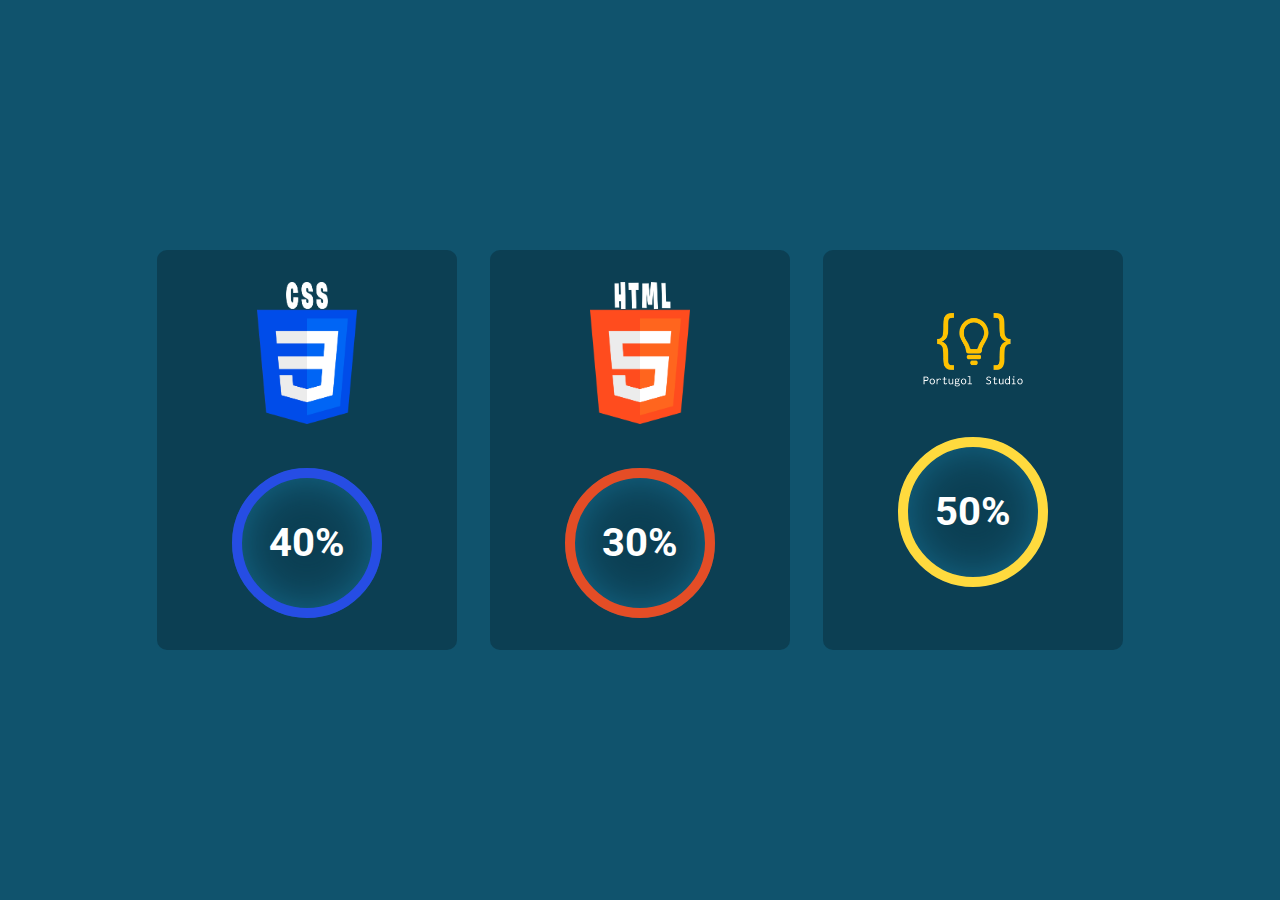
<file: linguagens.html>
<!DOCTYPE html>
<html lang="pt-br">
<head>
    <meta charset="UTF-8">
    <meta http-equiv="X-UA-Compatible" content="IE=edge">
    <meta name="viewport" content="width=device-width, initial-scale=1.0">
    <title>Linguagens</title>
    <link rel="stylesheet" href="linguagens.css">
    
</head>

<body>
    
    <div class="container">

    <div class="card">
    <div class="box">
    <div class="img">
        <img src="CSS.png" alt="">
    </div> 
    <div class="percent">
        <svg>
            <circle cx="70" cy="70" r="70"></circle>
            <circle cx="70" cy="70" r="70"></circle>
            <circle cx="70" cy="70" r="70"></circle>
        </svg>
        <div class="number">
            <h2>40%</h2>
        </div>
       </div>   
      </div>
      </div>
       <div class="card">
        <div class="box">
        <div class="img">
            <img src="HTML.png" alt="">
        </div> 
        <div class="percent">
            <svg>
                <circle cx="70" cy="70" r="70"></circle>
                <circle cx="70" cy="70" r="70"></circle>
                <circle cx="70" cy="70" r="70"></circle>
            </svg>
            <div class="number">
                <h2>30%</h2>
            </div>
        </div>   
      </div>
     </div> 
           <div class="card">
            <div class="box">
            <div class="img">
                <img class="diferente" src="portugol.png" alt="">
        </div> 
            <div class="percent">
                <svg>
                    <circle cx="70" cy="70" r="70"></circle>
                    <circle cx="70" cy="70" r="70"></circle>
                    <circle cx="70" cy="70" r="70"></circle>
                </svg>
                <div class="number">
                    <h2>50%</h2>
            </div>
          </div>   
         </div>
        </div>                       
    </div>
</body>
</html>
</file>
<file: linguagens.css>
@import url('https://fonts.googleapis.com/css2?family=Climate+Crisis&family=Gajraj+One&family=Roboto:wght@100&family=Tilt+Neon&family=Tilt+Warp&display=swap');
*{
    margin: 0; padding: 0; font-family: 'Roboto', sans-serif;
}

   
  

body{
    display: flex;
    justify-content: center;
    align-items: center;
    min-height: 100vh;
    background: #10536d;
} 

.container{
    position: relative;
    width: 1000px;
    display: flex;
    justify-content: space-around;
}

.container .card{
    position: relative;
    width: 300px;
    height: 400px;
    border-radius: 10px;
    background: #0c3f53;
    display: flex;
    justify-content: center;
    align-items: center;
    text-align: center;
    overflow: hidden;
    transition: 0.5s;
    cursor: pointer;
}

.container .card:hover{
    transform: translateY(-40px);
    box-shadow: 0 0 20px #072733;

}

.percent{
    position: relative;
    width: 150px;
    height: 150px;
    border-radius: 50%;
    box-shadow: inset 0 0 50px #17769b;
    z-index: 1000;
}

.percent .number{
    position: absolute;
    top: 0;
    left: 0;
    width: 100%;
    height: 100%;
    display: flex;
    justify-content: center;
    align-items: center;
    border-radius: 50%;

}
.percent .number h2{
    color: #ffffff;
    font-weight: 700;
    font-size: 40px;
    transition: 0.5s;

}

.img img{
    width: 100px;
    padding-bottom: 40px;
    transition: all 0.5s;
}

.img img:hover{
    width: 130px;

}

svg{
    position: relative;
    width: 150px;
    height: 150px;
    z-index: 1000;

}

svg circle{
    width: 100%;
    height: 100%;
    fill: none;
    stroke-width: 10;
    stroke-linecap: round;
    transform: translate(5px,5px);

}

.svg circle>:nth-child(1){
    stroke-dasharray: 390;
}

.svg circle>:nth-child(2){
    stroke-dasharray: 330;
}

.svg circle>:nth-child(3){
    stroke-dasharray: 270;
}

.card:nth-child(1) svg circle:nth-child(1){
    stroke: #264de4;
}

.card:nth-child(2) svg circle:nth-child(1){
    stroke: #e44d26;
}

.card:nth-child(3) svg circle:nth-child(1){
    stroke: #ffda3e;
}
</file>
